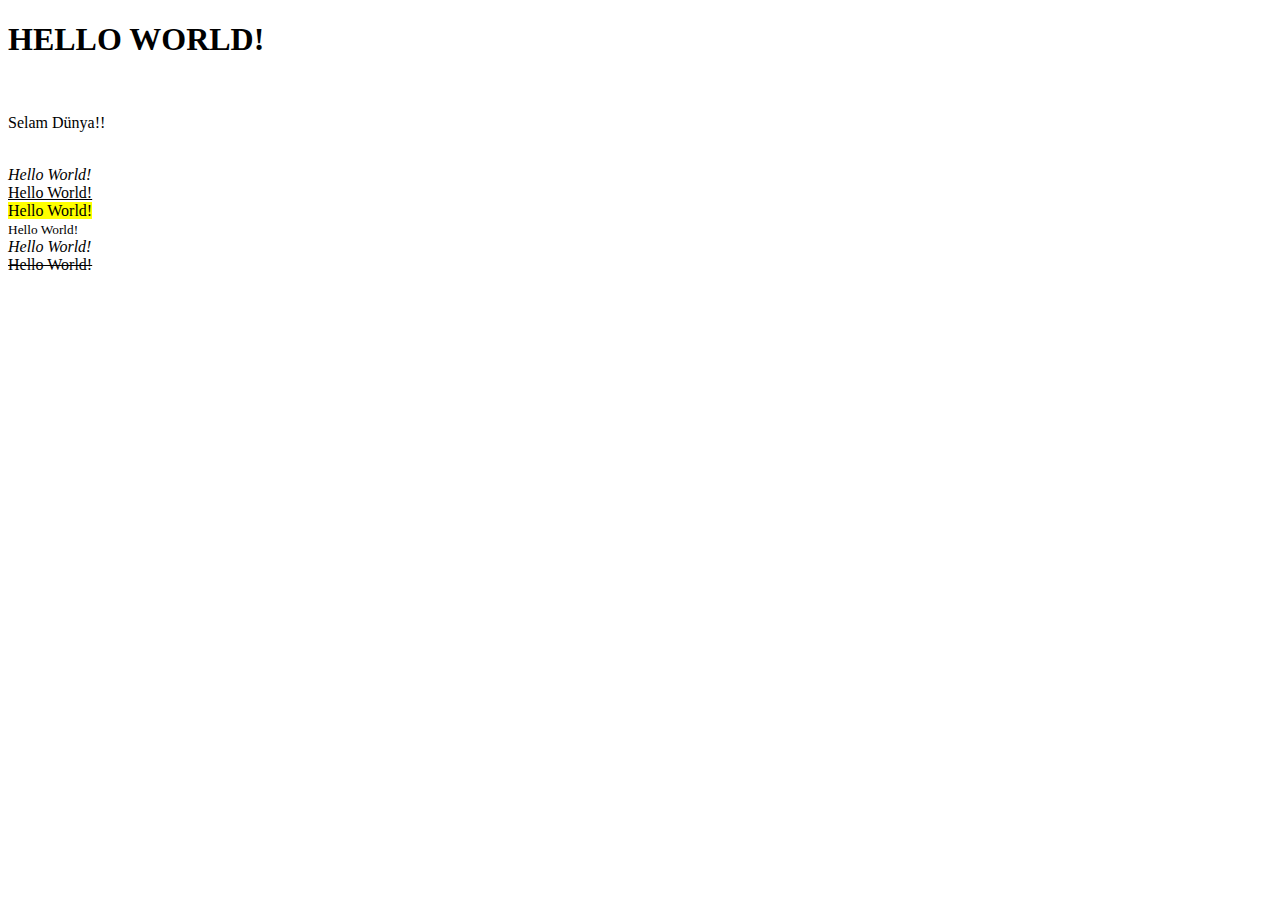
<file: HTML/index.html>
<!DOCTYPE html>
<html lang="tr">
<head>
    <meta charset="UTF-8">
    <title>Hello World!</title>
</head>
<body>
    

    <h1>HELLO WORLD!</h1><br>
    <p>Selam Dünya!!</p><br>
    <i>Hello World!</i><br>
    <ins>Hello World!</ins><br>
    <mark>Hello World!</mark><br>
    <small>Hello World!</small><br>
    <em>Hello World!</em><br>
    <del>Hello World!</del><br>

</body>
</html>
</file>
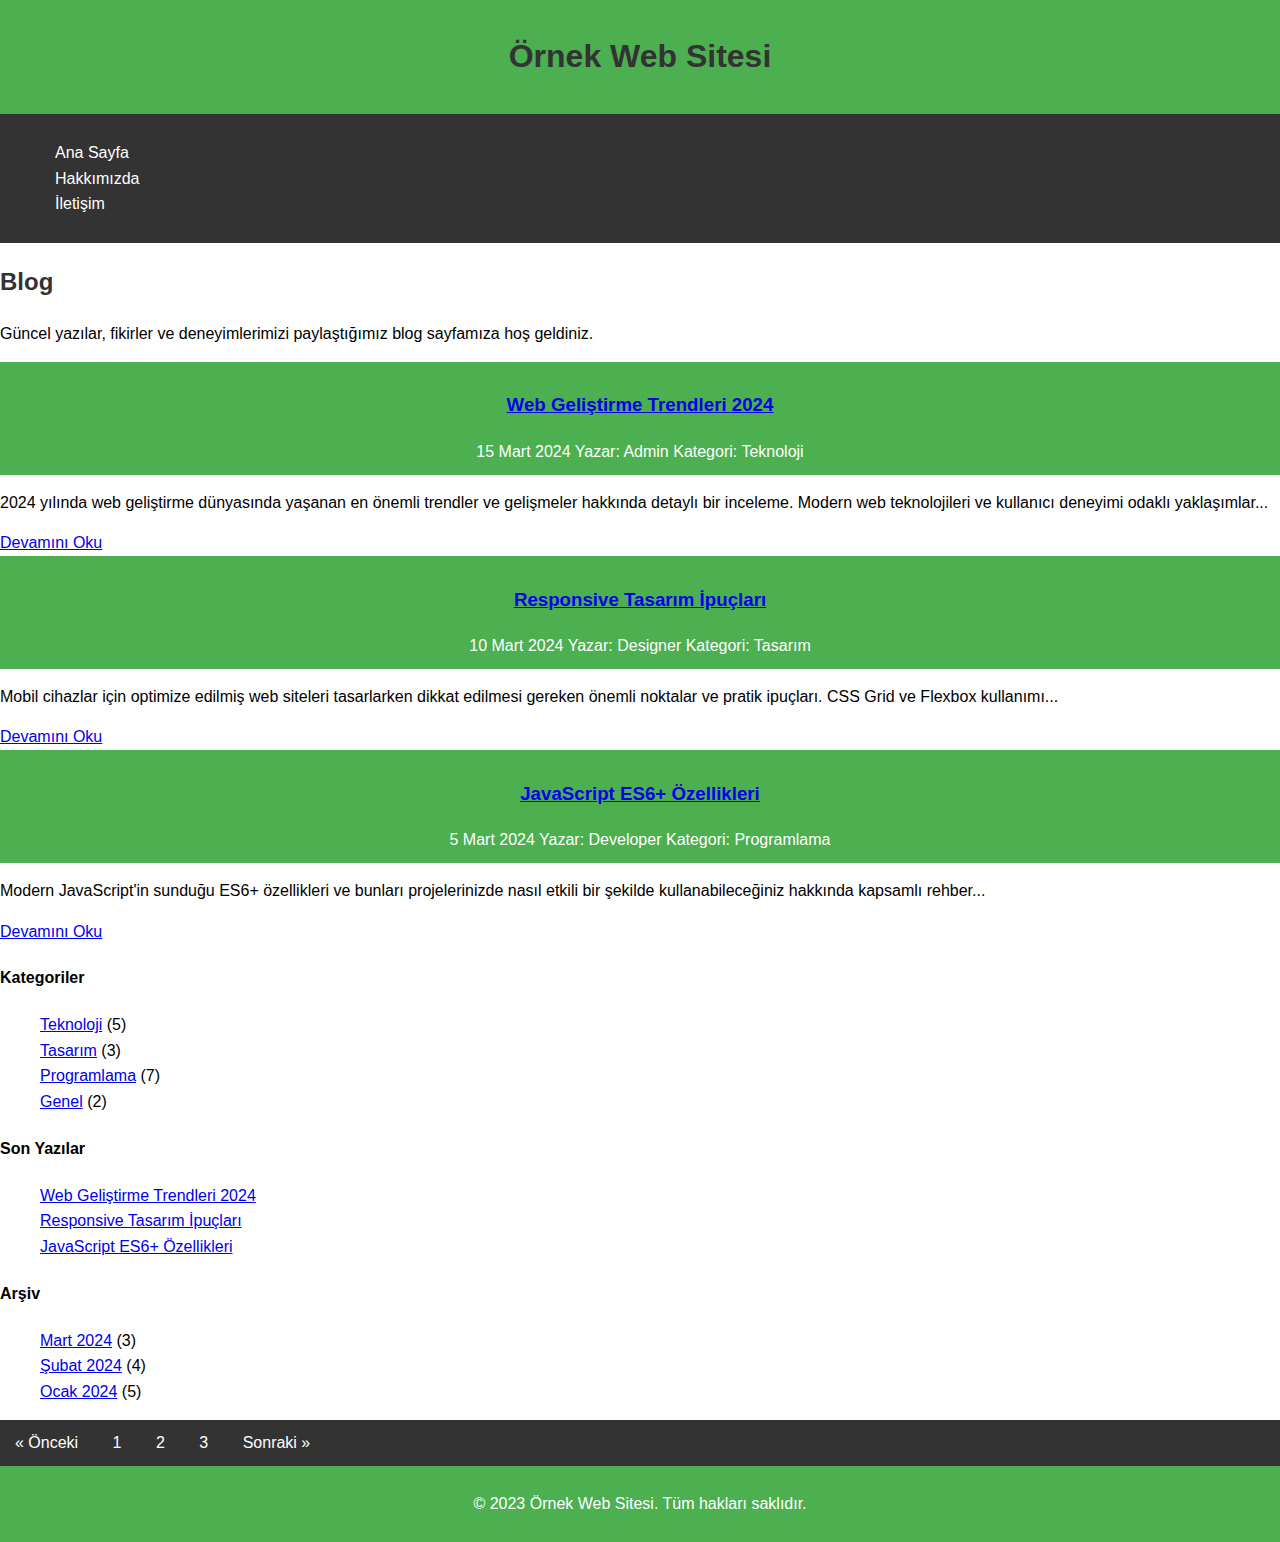
<file: Ornek/ornek-web-sitesi/src/index.html>
<!DOCTYPE html>
<html lang="tr">
<head>
    <meta charset="UTF-8">
    <meta name="viewport" content="width=device-width, initial-scale=1.0">
    <title>Örnek Web Sitesi</title>
    <link rel="stylesheet" href="assets/css/reset.css">
    <link rel="stylesheet" href="assets/css/variables.css">
    <link rel="stylesheet" href="assets/css/style.css">
</head>
<body>
    <!-- Header Component -->
    <header>
        <h1>Örnek Web Sitesi</h1>
    </header>

    <!-- Navbar Component -->
    <nav>
        <ul>
            <li><a href="index.html">Ana Sayfa</a></li>
            <li><a href="pages/hakkimizda.html">Hakkımızda</a></li>
            <li><a href="pages/iletisim.html">İletişim</a></li>
        </ul>
    </nav>

    <main>
        <!-- Blog Header -->
        <section class="blog-header">
            <h2>Blog</h2>
            <p>Güncel yazılar, fikirler ve deneyimlerimizi paylaştığımız blog sayfamıza hoş geldiniz.</p>
        </section>

        <!-- Blog Posts -->
        <section class="blog-posts">
            <article class="blog-post">
                <header class="post-header">
                    <h3><a href="pages/post1.html">Web Geliştirme Trendleri 2024</a></h3>
                    <div class="post-meta">
                        <span class="post-date">15 Mart 2024</span>
                        <span class="post-author">Yazar: Admin</span>
                        <span class="post-category">Kategori: Teknoloji</span>
                    </div>
                </header>
                <div class="post-content">
                    <p>2024 yılında web geliştirme dünyasında yaşanan en önemli trendler ve gelişmeler hakkında detaylı bir inceleme. Modern web teknolojileri ve kullanıcı deneyimi odaklı yaklaşımlar...</p>
                    <a href="pages/post1.html" class="read-more">Devamını Oku</a>
                </div>
            </article>

            <article class="blog-post">
                <header class="post-header">
                    <h3><a href="pages/post2.html">Responsive Tasarım İpuçları</a></h3>
                    <div class="post-meta">
                        <span class="post-date">10 Mart 2024</span>
                        <span class="post-author">Yazar: Designer</span>
                        <span class="post-category">Kategori: Tasarım</span>
                    </div>
                </header>
                <div class="post-content">
                    <p>Mobil cihazlar için optimize edilmiş web siteleri tasarlarken dikkat edilmesi gereken önemli noktalar ve pratik ipuçları. CSS Grid ve Flexbox kullanımı...</p>
                    <a href="pages/post2.html" class="read-more">Devamını Oku</a>
                </div>
            </article>

            <article class="blog-post">
                <header class="post-header">
                    <h3><a href="pages/post3.html">JavaScript ES6+ Özellikleri</a></h3>
                    <div class="post-meta">
                        <span class="post-date">5 Mart 2024</span>
                        <span class="post-author">Yazar: Developer</span>
                        <span class="post-category">Kategori: Programlama</span>
                    </div>
                </header>
                <div class="post-content">
                    <p>Modern JavaScript'in sunduğu ES6+ özellikleri ve bunları projelerinizde nasıl etkili bir şekilde kullanabileceğiniz hakkında kapsamlı rehber...</p>
                    <a href="pages/post3.html" class="read-more">Devamını Oku</a>
                </div>
            </article>
        </section>

        <!-- Sidebar -->
        <aside class="blog-sidebar">
            <div class="widget">
                <h4>Kategoriler</h4>
                <ul class="category-list">
                    <li><a href="#">Teknoloji</a> (5)</li>
                    <li><a href="#">Tasarım</a> (3)</li>
                    <li><a href="#">Programlama</a> (7)</li>
                    <li><a href="#">Genel</a> (2)</li>
                </ul>
            </div>

            <div class="widget">
                <h4>Son Yazılar</h4>
                <ul class="recent-posts">
                    <li><a href="pages/post1.html">Web Geliştirme Trendleri 2024</a></li>
                    <li><a href="pages/post2.html">Responsive Tasarım İpuçları</a></li>
                    <li><a href="pages/post3.html">JavaScript ES6+ Özellikleri</a></li>
                </ul>
            </div>

            <div class="widget">
                <h4>Arşiv</h4>
                <ul class="archive-list">
                    <li><a href="#">Mart 2024</a> (3)</li>
                    <li><a href="#">Şubat 2024</a> (4)</li>
                    <li><a href="#">Ocak 2024</a> (5)</li>
                </ul>
            </div>
        </aside>

        <!-- Pagination -->
        <nav class="pagination">
            <a href="#" class="page-link prev">« Önceki</a>
            <a href="#" class="page-link current">1</a>
            <a href="#" class="page-link">2</a>
            <a href="#" class="page-link">3</a>
            <a href="#" class="page-link next">Sonraki »</a>
        </nav>
    </main>

    <!-- Footer Component -->
    <footer>
        <p>&copy; 2023 Örnek Web Sitesi. Tüm hakları saklıdır.</p>
    </footer>

    <script src="assets/js/main.js"></script>
    <script src="assets/js/ui.js"></script>
</body>
</html>
</file>
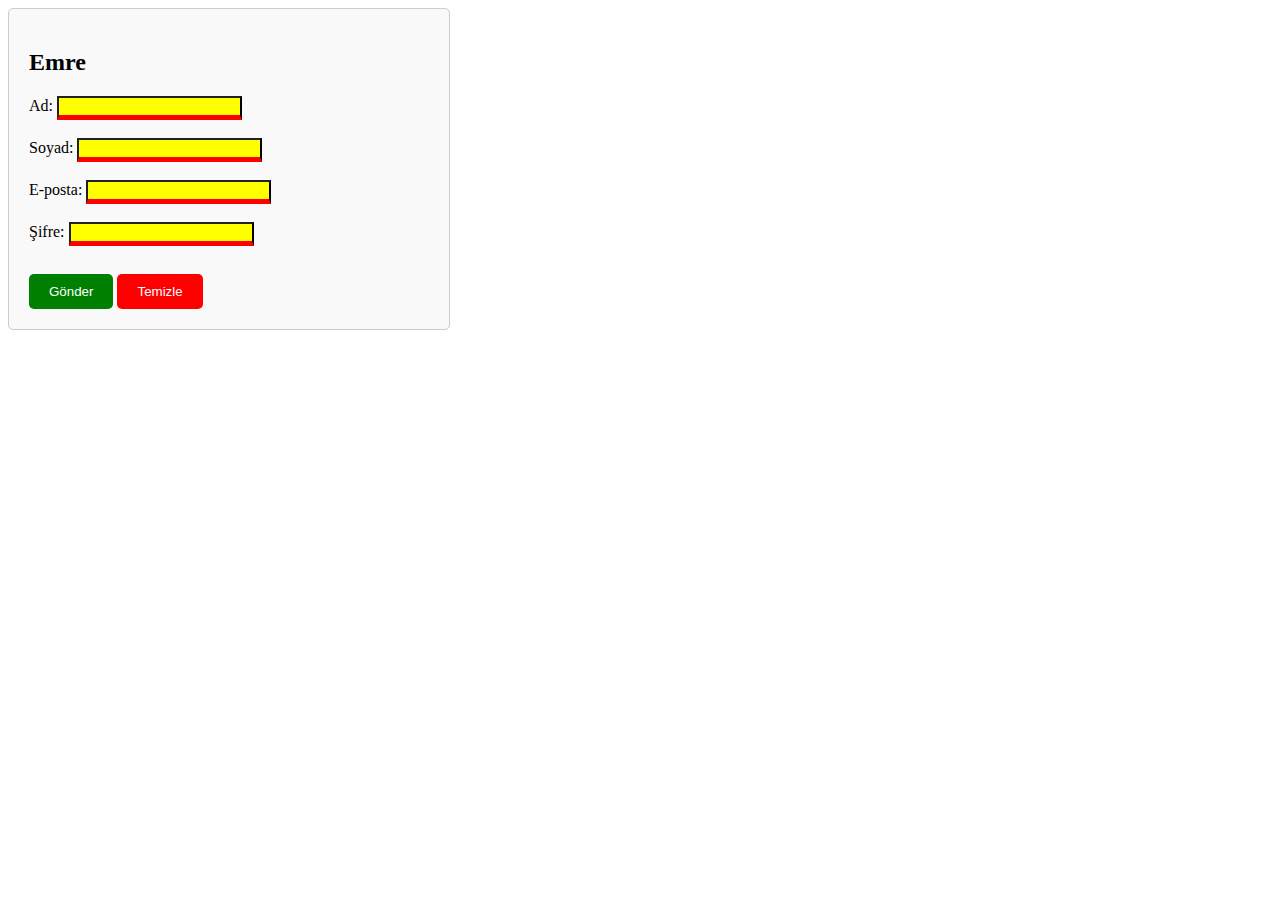
<file: HTML/cssvehtml.html>
<!DOCTYPE html>
<html lang="tr">
<head>
    <meta charset="UTF-8">
    <title>Css Ve Html</title>
    <style>
        .form-container {
            max-width: 400px;     
            padding: 20px;
            border: 1px solid #ccc;
            border-radius: 5px;
            background-color: #f9f9f9;
        }
        .button-group {
            margin-top: 10px;
        }
        .gonder {
            background-color: green;
            color: white;
            border: none;
            padding: 10px 20px;
            border-radius: 5px;
            cursor: pointer;
            
        }
        .temizle {
            background-color: red;
            color: white;
            border: none;
            padding: 10px 20px;
            border-radius: 5px;
            cursor: pointer;
        }
        input{
            border-right: 2px solid black;
            border-bottom: 5px solid red;
            background-color: yellow;
        }
        input[type="text"]:focus, input[type="email"]:focus {
            background-color: #4CAF50;
            outline: none;
        }
        input[type="password"]:focus {
            background-color: #f44336;
            outline: none;
        }
        
    </style>
</head>
<body>
    <div class="form-container">
        <h2>Emre</h2>
         <form action="#" method="post">
        <label>Ad:</label>
        <input type="text"><br><br>

        <label>Soyad:</label>
        <input type="text"><br><br>

        <label>E-posta:</label>
        <input type="email"><br><br>

        <label>Şifre:</label>
        <input type="password"><br><br>
        <div class="button-group">
            <button class="gonder" type="submit">Gönder</button>
            <button class="temizle" type="reset">Temizle</button>
    </div>


        

    </form>
    
</body>
</html>
</file>
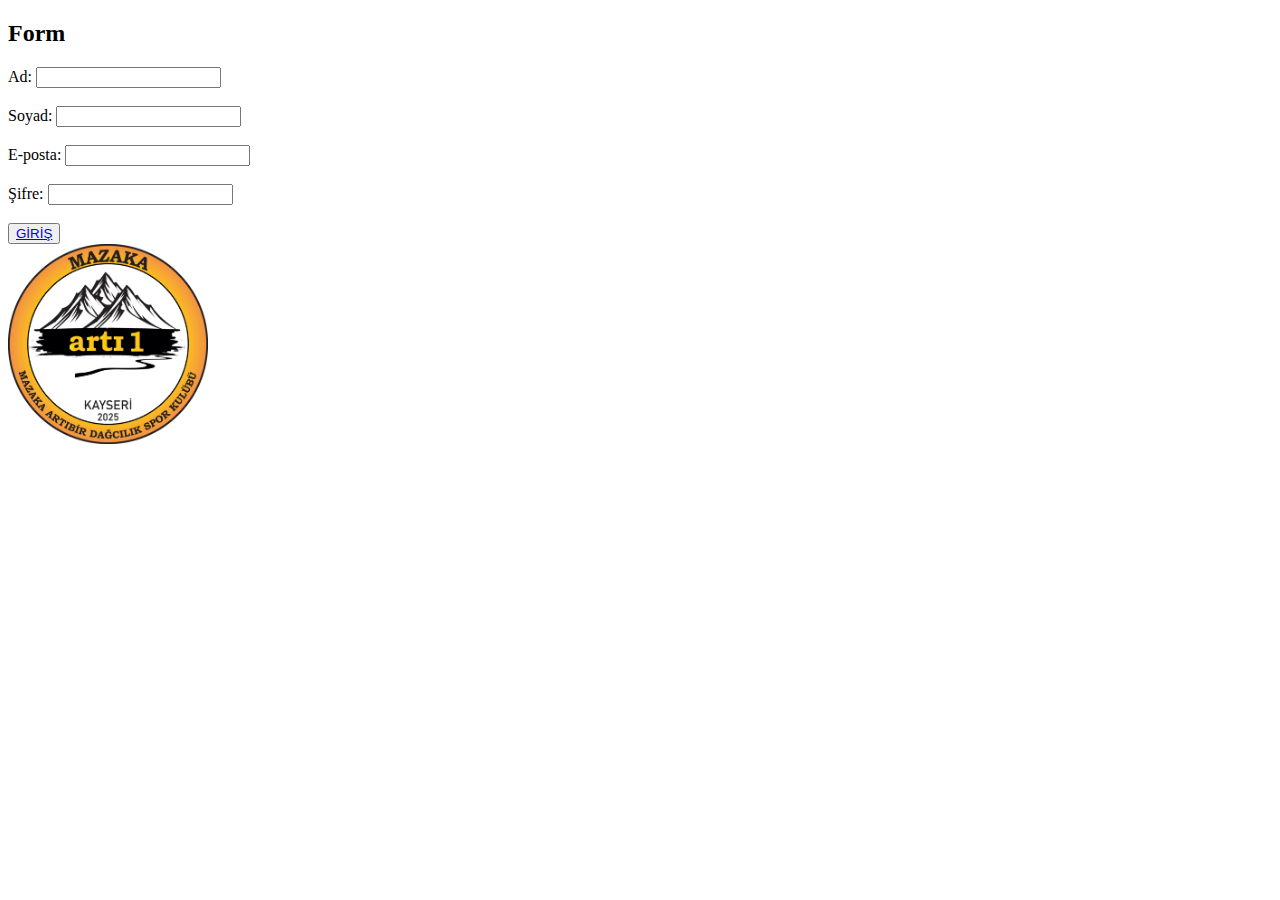
<file: HTML/form.html>
<!DOCTYPE html>
<html lang="tr">
<head>
    <meta charset="UTF-8">
    <title>Form</title>
</head>
<body>
    <h2>Form</h2>
    <form action="#" method="post">
        <label>Ad:</label>
        <input type="text"><br><br>

        <label>Soyad:</label>
        <input type="text"><br><br>

        <label>E-posta:</label>
        <input type="email"><br><br>

        <label>Şifre:</label>
        <input type="password"><br><br>

        
        <button type="submit"><a target="_blank"   href="file:///C:/Users/tasta/Desktop/25-26Dersler/InternetProgramc-l-g-/HTML/index.html">GİRİŞ</a></button>

        <br><img src="mazaka.png" alt="mazaka" width="200" height="200"><br><br>

    </form>
</body>
</html>
</file>
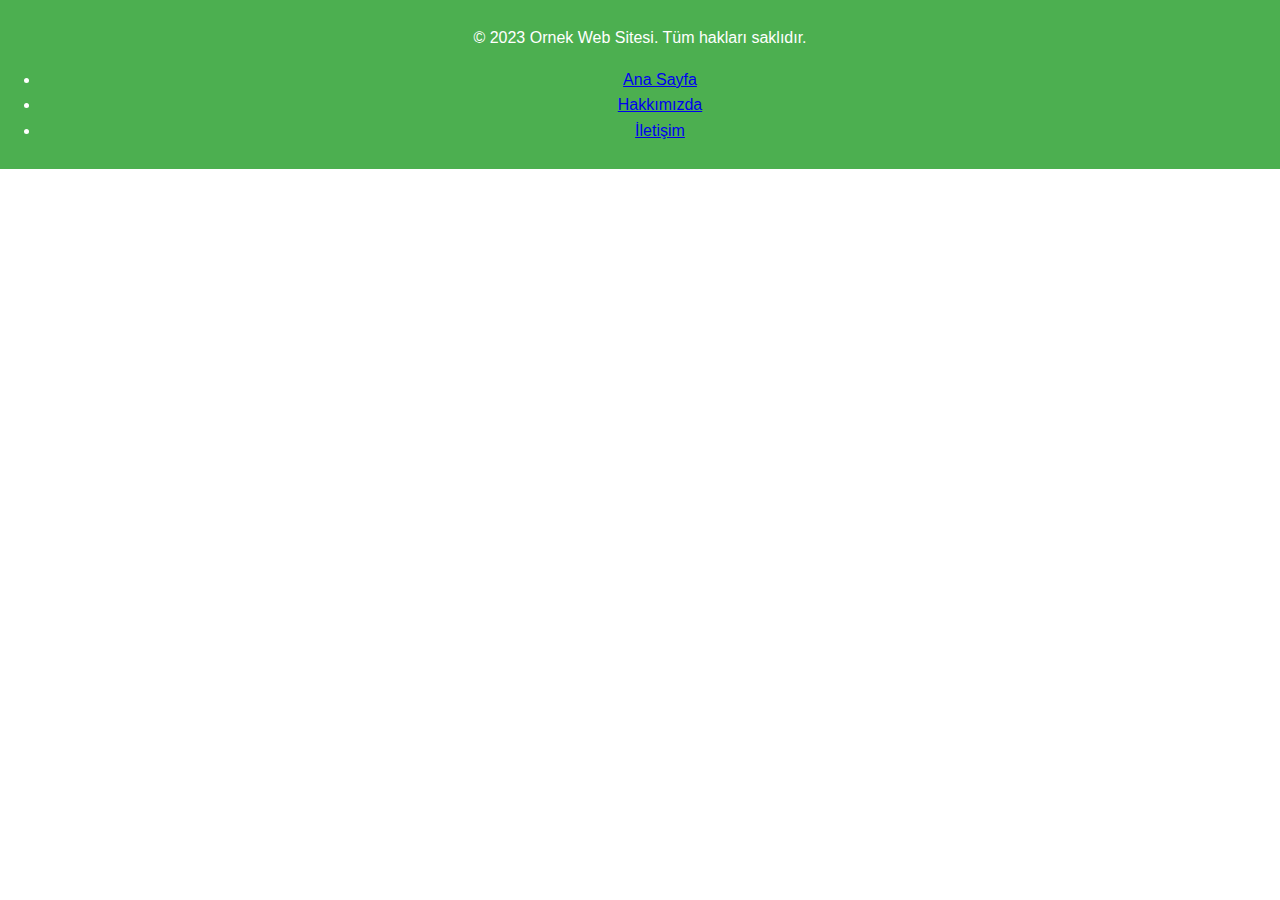
<file: Ornek/ornek-web-sitesi/src/components/footer.html>
<!DOCTYPE html>
<html lang="tr">
<head>
    <meta charset="UTF-8">
    <meta name="viewport" content="width=device-width, initial-scale=1.0">
    <link rel="stylesheet" href="../assets/css/style.css">
</head>
<body>
    <footer>
        <div class="footer-content">
            <p>&copy; 2023 Ornek Web Sitesi. Tüm hakları saklıdır.</p>
            <ul class="footer-links">
                <li><a href="../index.html">Ana Sayfa</a></li>
                <li><a href="../pages/hakkimizda.html">Hakkımızda</a></li>
                <li><a href="../pages/iletisim.html">İletişim</a></li>
            </ul>
        </div>
    </footer>
</body>
</html>
</file>
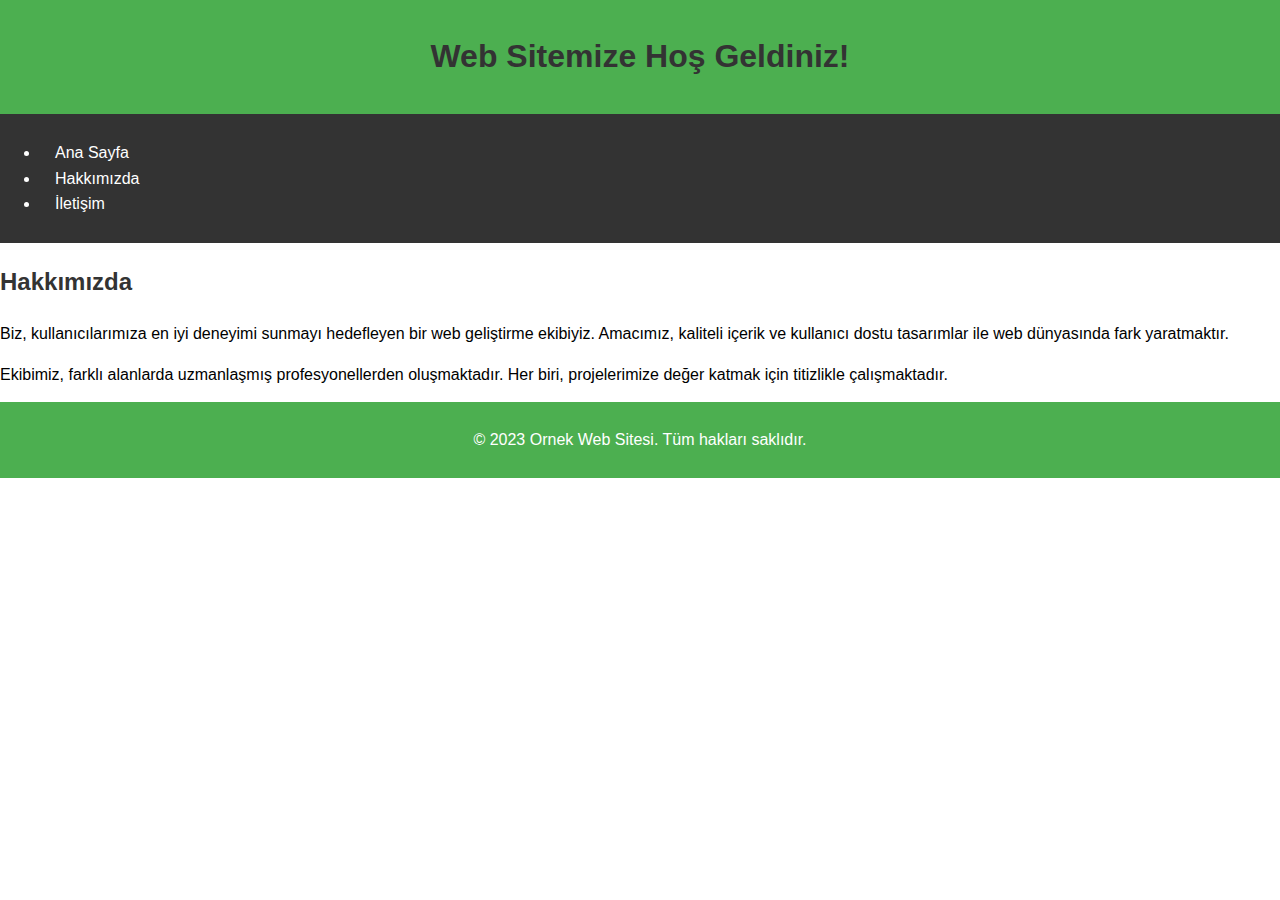
<file: Ornek/ornek-web-sitesi/src/pages/hakkimizda.html>
<!DOCTYPE html>
<html lang="tr">
<head>
    <meta charset="UTF-8">
    <meta name="viewport" content="width=device-width, initial-scale=1.0">
    <link rel="stylesheet" href="../assets/css/style.css">
    <title>Hakkımızda</title>
</head>
<body>
    <!-- Header Component -->
    <header>
        <h1>Web Sitemize Hoş Geldiniz!</h1>
    </header>

    <!-- Navbar Component -->
    <nav>
        <ul>
            <li><a href="../index.html">Ana Sayfa</a></li>
            <li><a href="hakkimizda.html">Hakkımızda</a></li>
            <li><a href="iletisim.html">İletişim</a></li>
        </ul>
    </nav>

    <main>
        <h2>Hakkımızda</h2>
        <p>Biz, kullanıcılarımıza en iyi deneyimi sunmayı hedefleyen bir web geliştirme ekibiyiz. Amacımız, kaliteli içerik ve kullanıcı dostu tasarımlar ile web dünyasında fark yaratmaktır.</p>
        <p>Ekibimiz, farklı alanlarda uzmanlaşmış profesyonellerden oluşmaktadır. Her biri, projelerimize değer katmak için titizlikle çalışmaktadır.</p>
    </main>

    <!-- Footer Component -->
    <footer>
        <p>&copy; 2023 Ornek Web Sitesi. Tüm hakları saklıdır.</p>
    </footer>

    <script src="../assets/js/main.js"></script>
</body>
</html>
</file>
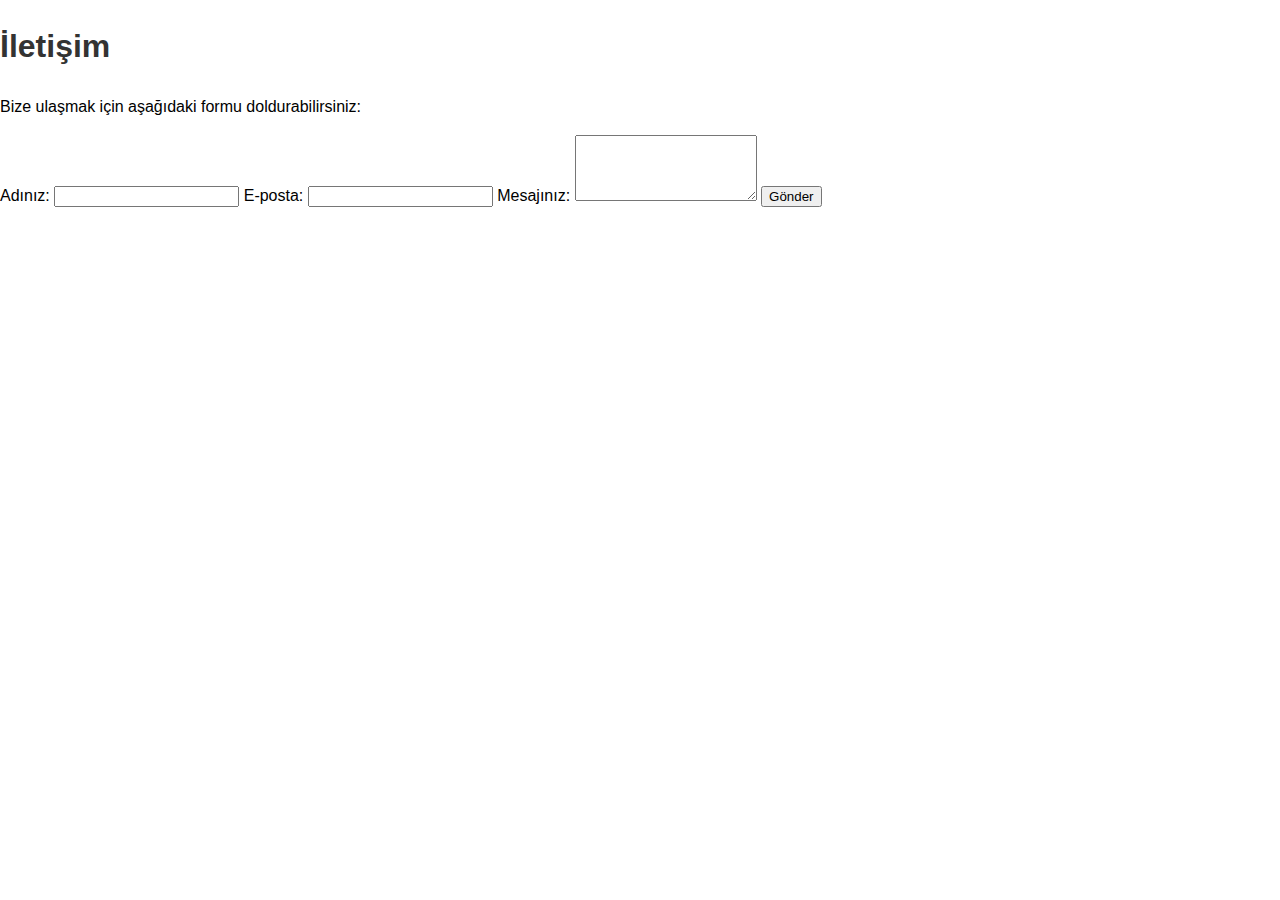
<file: Ornek/ornek-web-sitesi/src/pages/iletisim.html>
<!DOCTYPE html>
<html lang="tr">
<head>
    <meta charset="UTF-8">
    <meta name="viewport" content="width=device-width, initial-scale=1.0">
    <link rel="stylesheet" href="../assets/css/style.css">
    <title>İletişim - Ornek Web Sitesi</title>
</head>
<body>
    <!-- Header Component -->
    <div id="header">
        <!-- Include header.html content here -->
    </div>

    <!-- Navbar Component -->
    <div id="navbar">
        <!-- Include navbar.html content here -->
    </div>

    <main>
        <h1>İletişim</h1>
        <p>Bize ulaşmak için aşağıdaki formu doldurabilirsiniz:</p>
        <form action="#" method="post">
            <label for="name">Adınız:</label>
            <input type="text" id="name" name="name" required>

            <label for="email">E-posta:</label>
            <input type="email" id="email" name="email" required>

            <label for="message">Mesajınız:</label>
            <textarea id="message" name="message" rows="4" required></textarea>

            <button type="submit">Gönder</button>
        </form>
    </main>

    <!-- Footer Component -->
    <div id="footer">
        <!-- Include footer.html content here -->
    </div>

    <script src="../assets/js/main.js"></script>
    <script src="../assets/js/ui.js"></script>
</body>
</html>
</file>
<file: Ornek/ornek-web-sitesi/src/assets/css/variables.css>
:root {
    --primary-color: #3498db;
    --secondary-color: #2ecc71;
    --accent-color: #e74c3c;
    --background-color: #ecf0f1;
    --text-color: #2c3e50;
    --font-family: 'Arial', sans-serif;
    --font-size-base: 16px;
    --font-size-large: 24px;
    --font-size-small: 14px;
}
</file>
<file: Ornek/ornek-web-sitesi/src/assets/css/style.css>
body {
    font-family: 'Arial', sans-serif;
    margin: 0;
    padding: 0;
    line-height: 1.6;
}

header {
    background: #4CAF50;
    color: white;
    padding: 10px 0;
    text-align: center;
}

nav {
    background: #333;
    color: white;
    padding: 10px 0;
}

nav a {
    color: white;
    padding: 10px 15px;
    text-decoration: none;
}

nav a:hover {
    background: #575757;
}

.container {
    width: 80%;
    margin: auto;
    overflow: hidden;
}

footer {
    background: #4CAF50;
    color: white;
    text-align: center;
    padding: 10px 0;
    position: relative;
    bottom: 0;
    width: 100%;
}

h1, h2, h3 {
    color: #333;
}

p {
    margin: 15px 0;
}

@media (max-width: 600px) {
    .container {
        width: 100%;
    }

    nav {
        text-align: center;
    }

    nav a {
        display: block;
        margin: 5px 0;
    }
}
</file>
